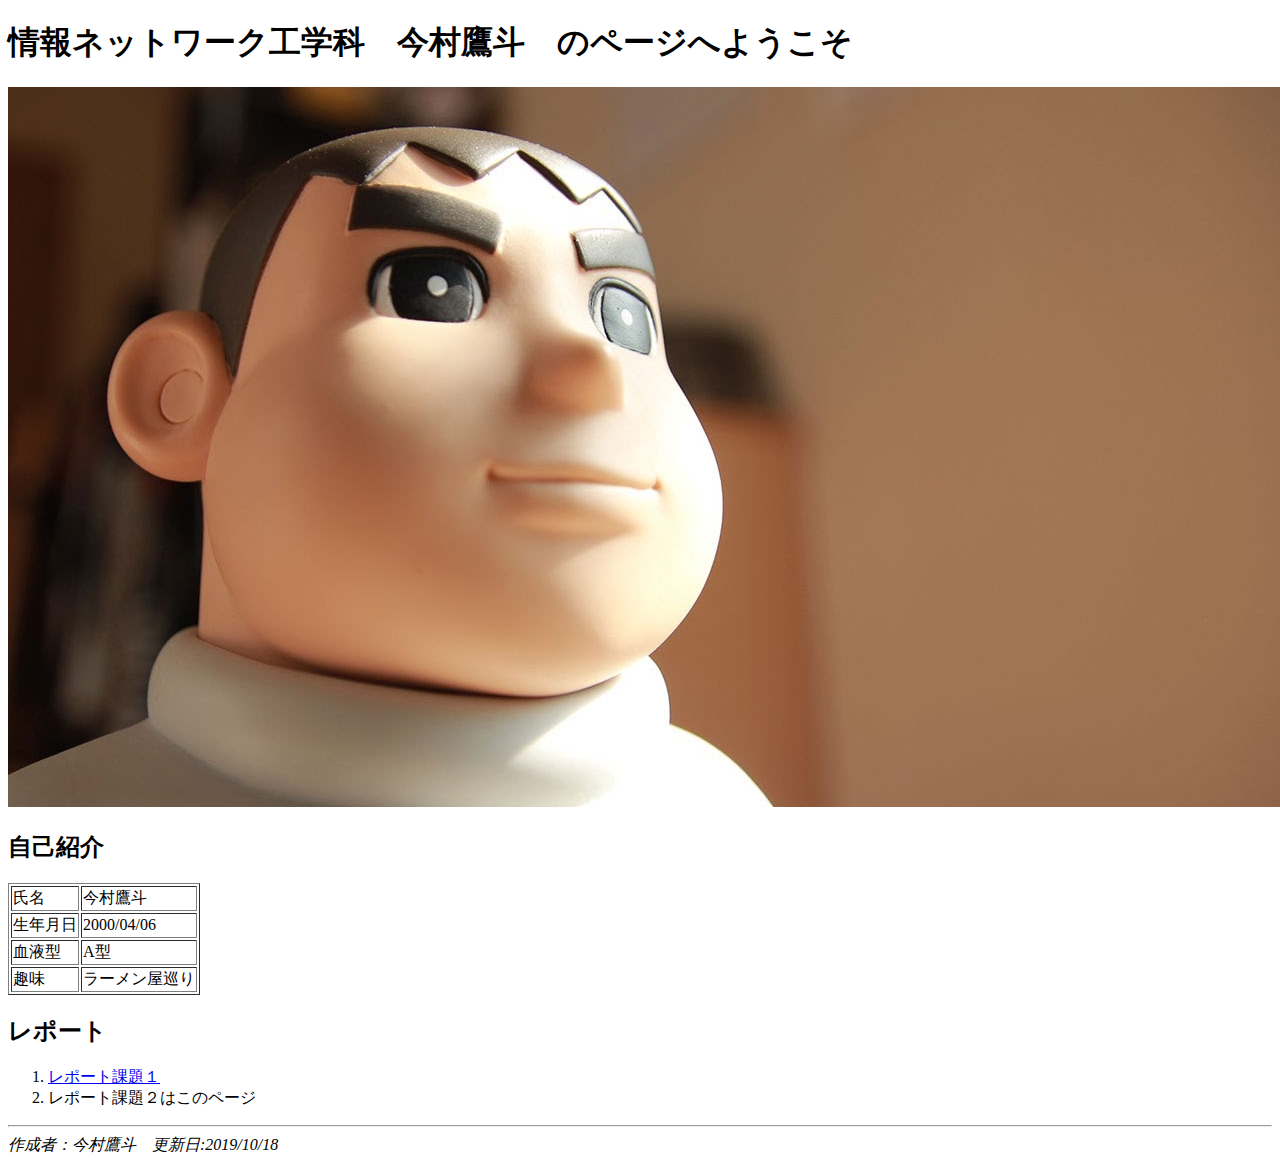
<file: index.html>
<!--今村鷹斗のHTML-->
<!doctype html>
<html>
     <head>
      <meta charset="utf-8">
      <title>トップページ（課題２）</title>
         
    </head>
    <body>
        
        <h1>情報ネットワーク工学科　今村鷹斗　のページへようこそ</h1>
        
        <p>
        <img src="images/maxresdefault.jpg"alt="読み込めないよ">
        </p>
            
        <h2>
        自己紹介
        </h2>
        
        <!--表-->
        <table border="1">
            <tr>
                <td>氏名</td>
                <td>今村鷹斗</td>
            </tr>
            
            <tr>
                <td>生年月日</td>
                <td>2000/04/06</td>
            </tr>
            
            <tr>
                <td>血液型</td>
                <td>A型</td>
            </tr>
            
            <tr>
                <td>趣味</td>
                <td>ラーメン屋巡り</td>
            </tr>
        </table>
        
        <h2>レポート</h2>
        
        <ol>
            <li>
            <a href="kadai1.html">レポート課題１</a>
            </li>    
        
        
        <li>
        レポート課題２はこのページ
        </li>
        </ol>
        <!--水平線-->
        <hr>
        <address> 作成者：今村鷹斗　更新日:2019/10/18</address>
    </body>

</html>
</file>
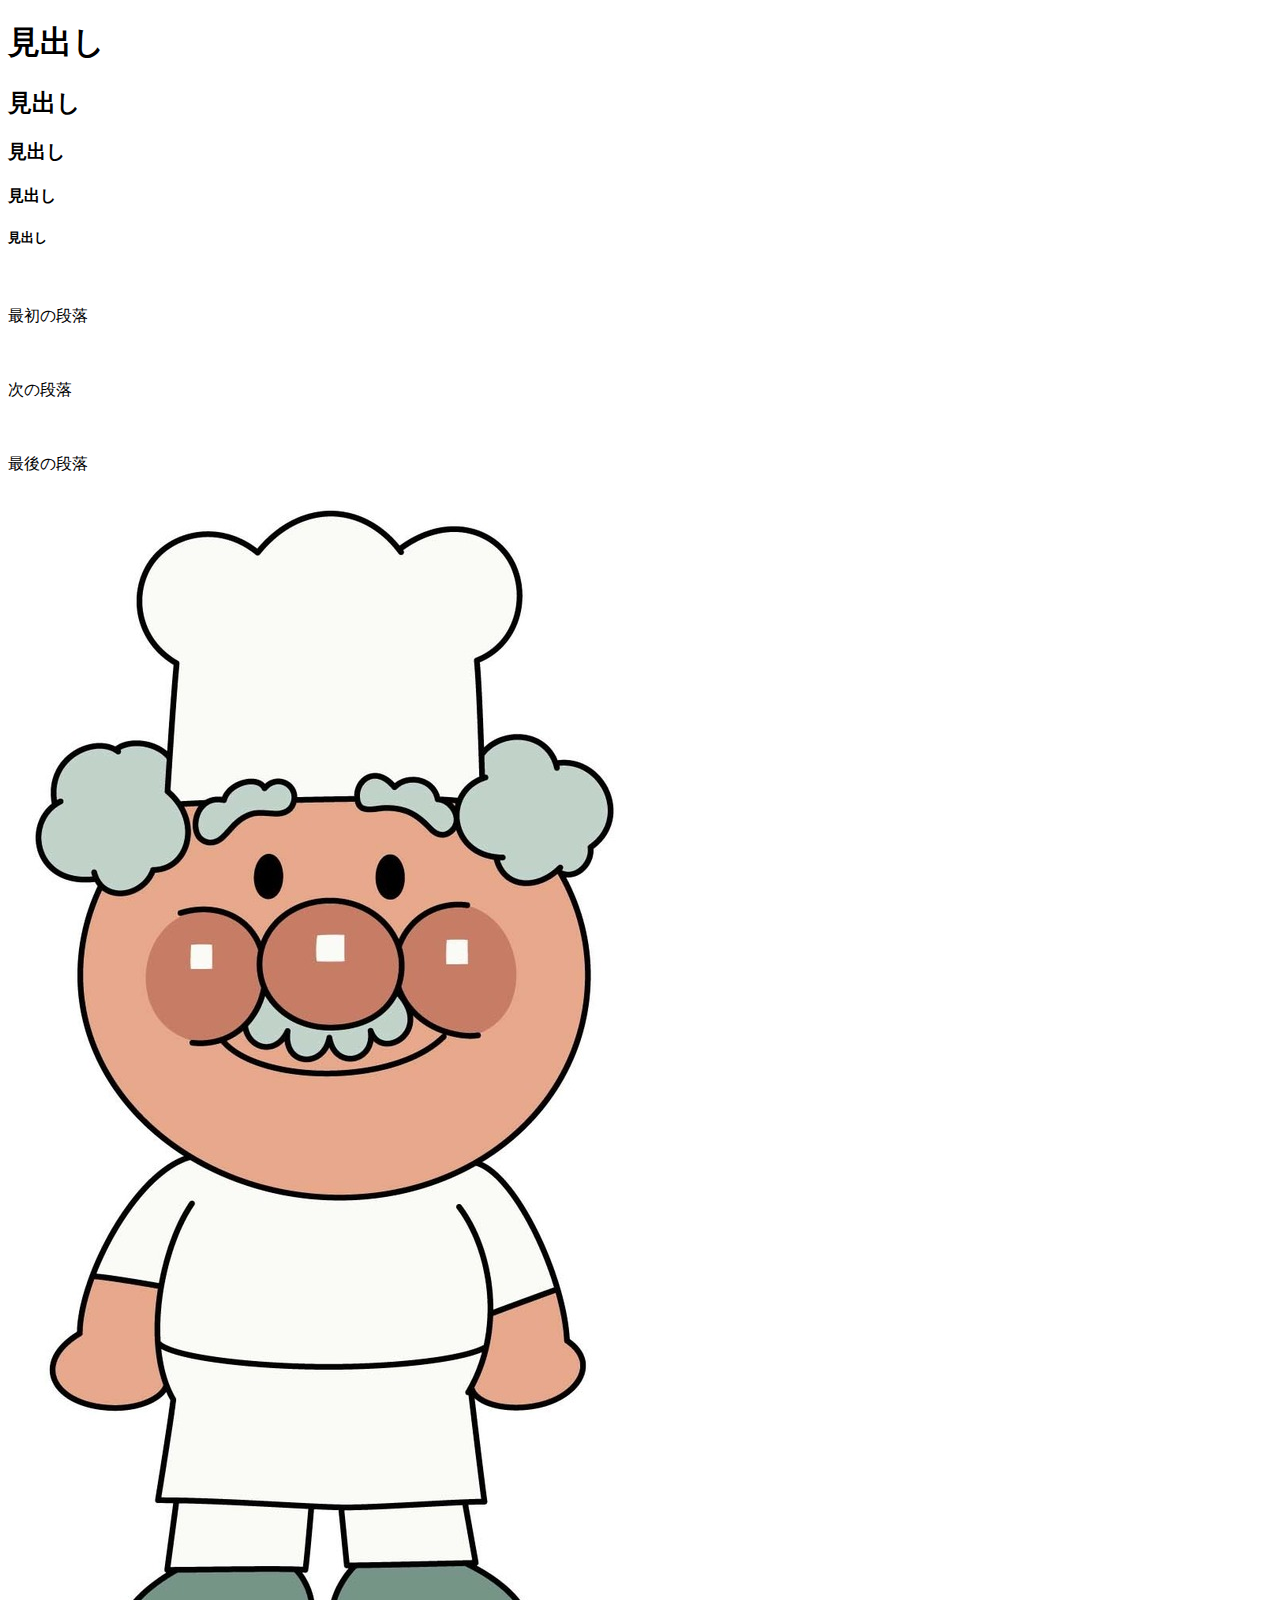
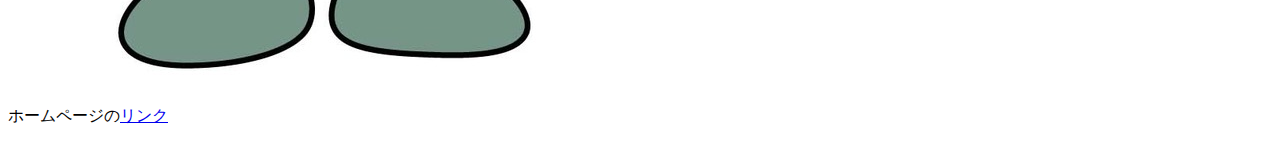
<file: enshu02.html>
<!--今村鷹斗のHTML-->
<!doctype html>
<html>
     <head>
      <meta charset="utf-8">
      <title>演習1</title>
         
    </head>
    <body>
       <h1>見出し</h1>
       <h2>見出し</h2>
       <h3>見出し</h3>
       <h4>見出し</h4>
       <h5>見出し</h5>    

    　　<p>最初の段落</p>
    　　<p>次の段落</p>
    　　<p>最後の段落</p>
        
        <p>
        <img src="images/441178.jpg" alt="読み込めないとき出る">
        </p>
        
        <p>
        ホームページの<a href="https://www.kurume-it.ac.jp">リンク</a>
        </p>
        
        
    </body>

</html>
</file>
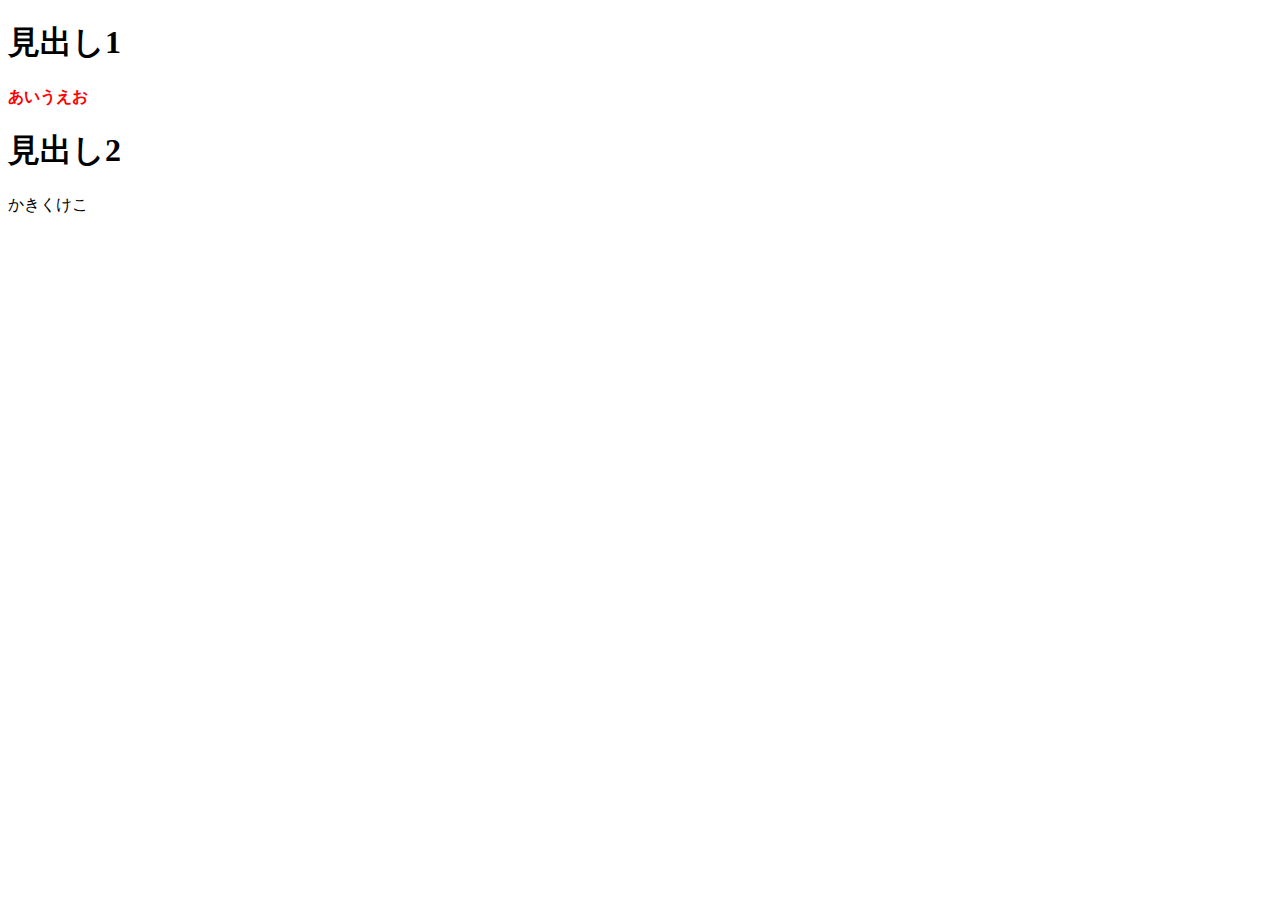
<file: enshu03_direct.html>
<!--今村鷹斗のHTML-->
<!doctype html>
<html>
     <head>
      <meta charset="utf-8">
      <title>タイトル</title>
         
    </head>
    <body>
      <h1>見出し1</h1>
      <p style="color: red;font-weight: bold;">
        あいうえお
      </p>
        
      <h1>見出し2</h1>
      <p>
        かきくけこ
      </p>
    </body>

</html>
</file>
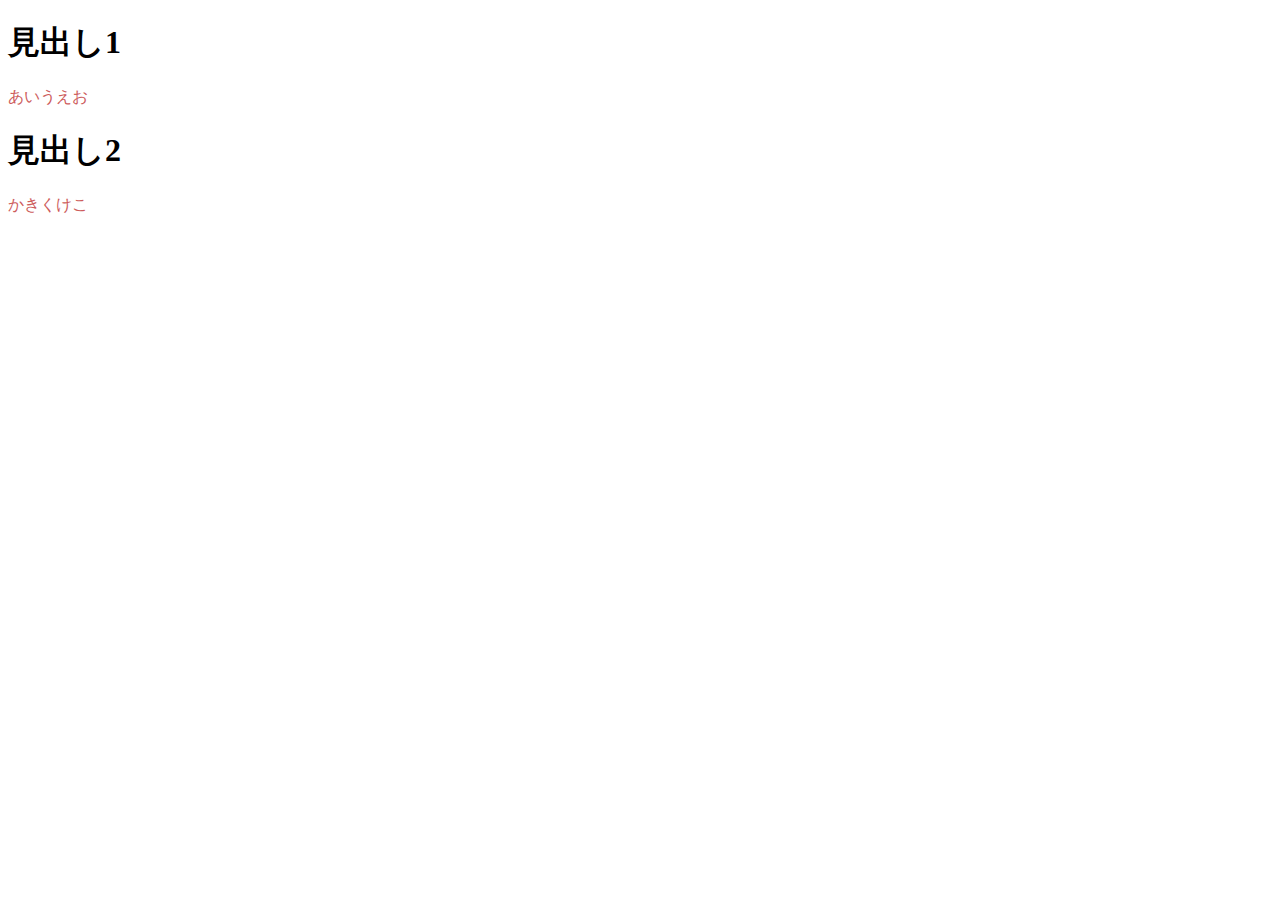
<file: enshu03_head.html>
<!--今村鷹斗のHTML-->
<!doctype html>
<html>
     <head>
      <meta charset="utf-8">
      <title>タイトル</title>
         <style>
             p{
                 color: indianred;
         </style>
         
    </head>
    <body>
      <h1>見出し1</h1>
      <p>
        あいうえお
      </p>
        
      <h1>見出し2</h1>
      <p>
        かきくけこ
      </p>
    </body>

</html>
</file>
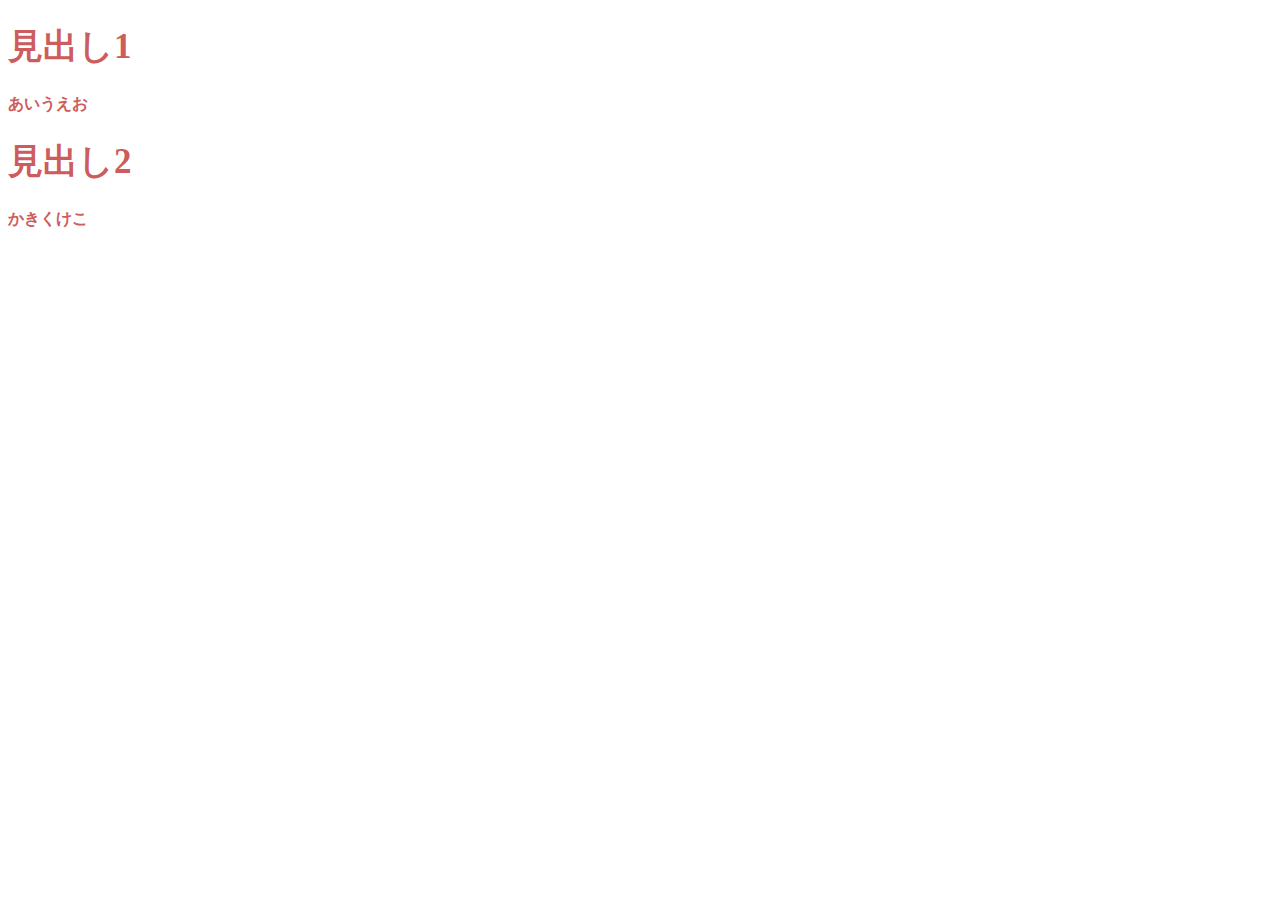
<file: enshu03_load.html>
<!--今村鷹斗のHTML-->
<!doctype html>
<html>
     <head>
      <meta charset="utf-8">
      <title>タイトル</title>
      <link rel="stylesheet" type="text/css" href="css/enshu03.css">
         
    </head>
    <body>
      <h1>見出し1</h1>
      <p>
        あいうえお
      </p>
        
      <h1>見出し2</h1>
      <p>
        かきくけこ
      </p>
    </body>

</html>
</file>
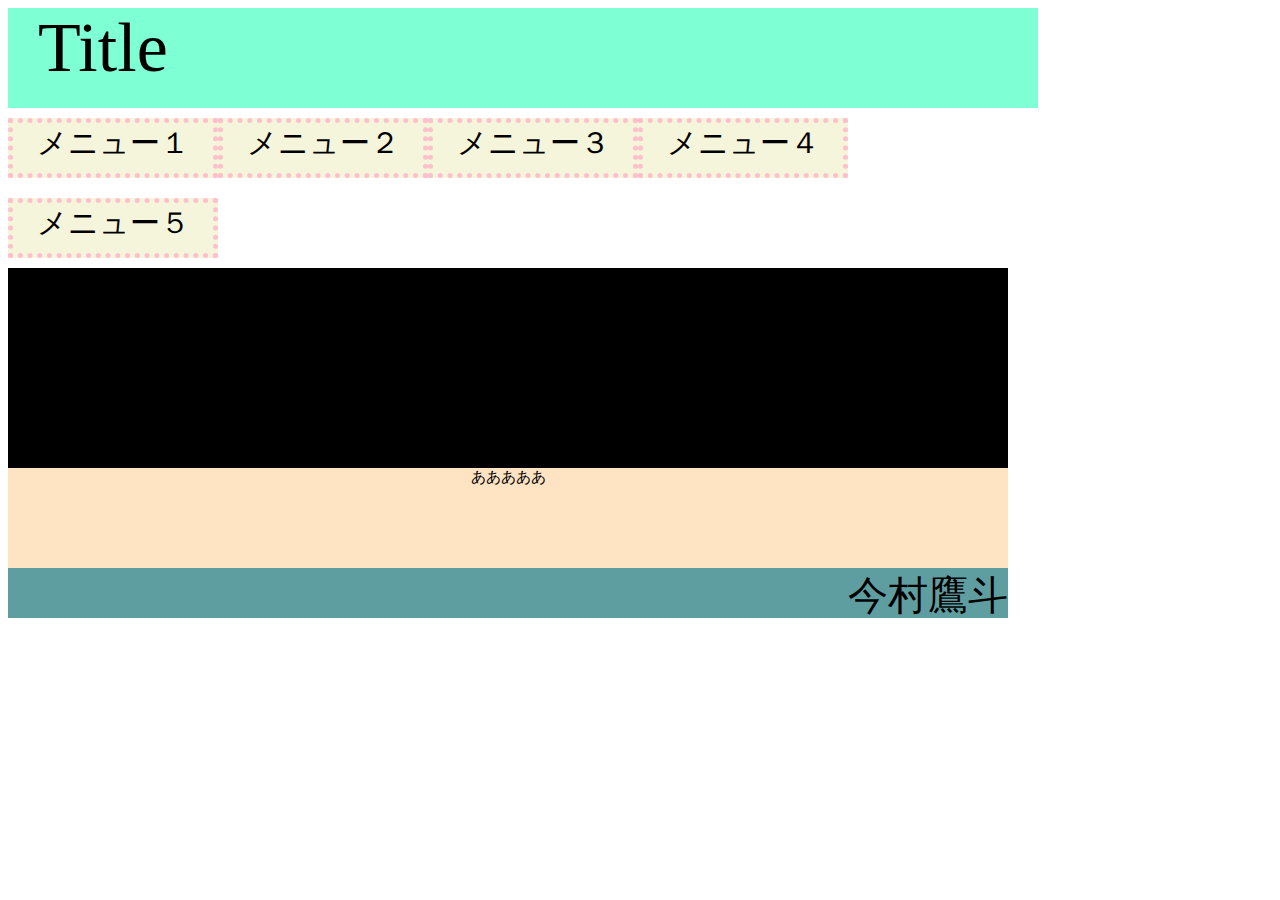
<file: enshu10.html>
<!--今村鷹斗のHTML-->
<!doctype html>
<html>
     <head>
      <meta charset="utf-8">
      <title>演習１０</title>
      <link rel="stylesheet" type="text/css" href="css/enshu10.css">
         
    </head>
    <body>
        
        <div class="title">
        Title
        </div>
      
        <div class="menu">
            <span class="menuitem">
            メニュー１
            </span>
            <span class="menuitem">
            メニュー２
            </span>
            <span class="menuitem">
            メニュー３
            </span>
            <span class="menuitem">
            メニュー４
            </span>
            <span class="menuitem">
            メニュー５
            </span>
        </div>
        
        <div class="images">
            <span class="image1">
            画像１
            </span>
            <span class="image2">
            画像２
            </span>
            <span class="image1">
            画像３
            </span>
        
        </div>
        
        <div class="article">
        あああああ
        </div>
        
        <div class="footer">
        今村鷹斗
        </div>
        
    </body>

</html>
</file>
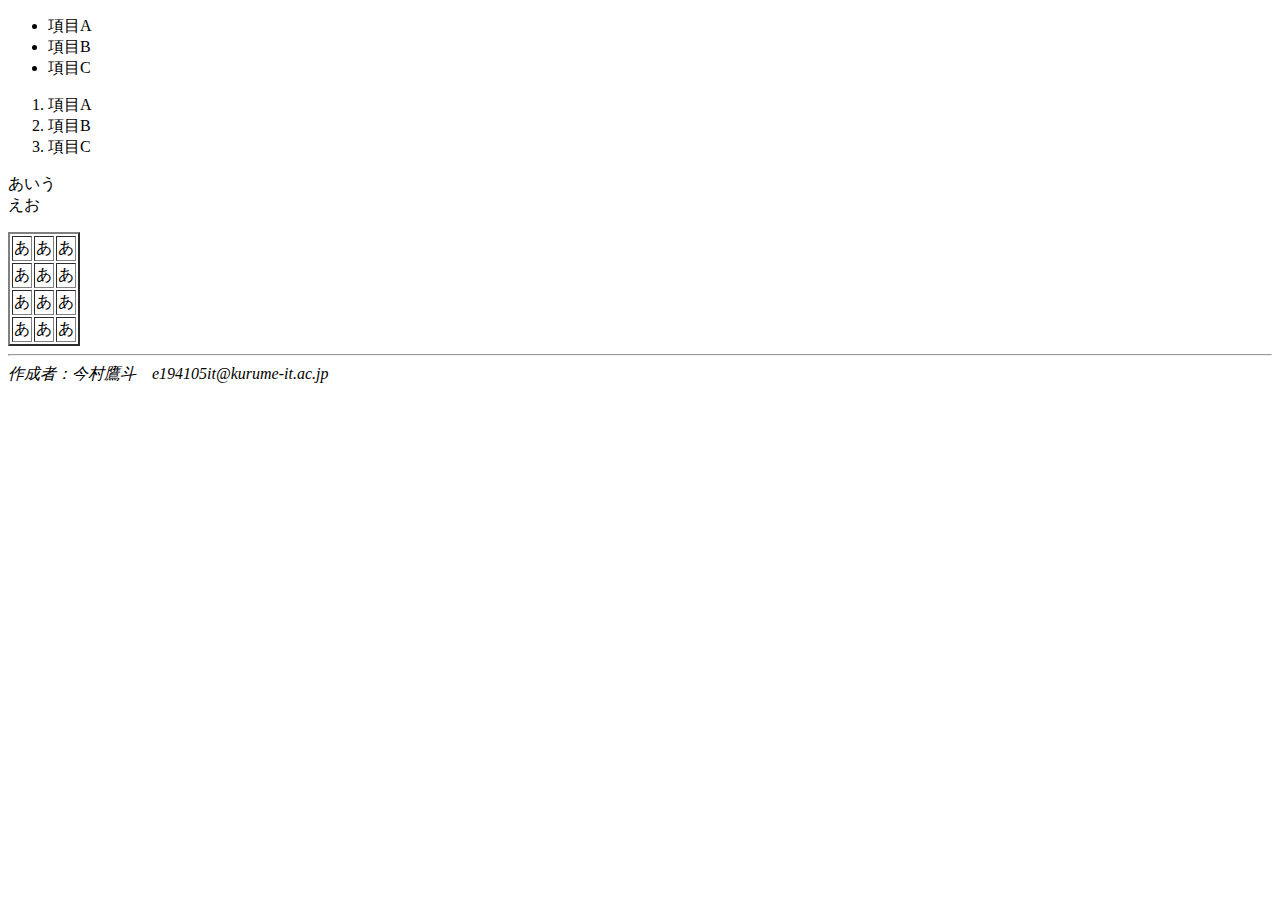
<file: enshu4.html>
<!--今村鷹斗のHTML-->
<!doctype html>
<html>
     <head>
      <meta charset="utf-8">
      <title>タイトル</title>
         
    </head>
    <body>
        <!--箇条書きリスト-->
      <ul>
        <li>項目A</li>
        <li>項目B</li>
        <li>項目C</li>
      </ul>
        
           <!--番号付き箇条書きリスト-->
      <ol>
        <li>項目A</li>
        <li>項目B</li>
        <li>項目C</li>
      </ol>
        
        <!--改行-->
        <p>
        あいう<br>えお
        </p>
        
        <!--表-->
        <table border="2">
            <tr>
                <td>あ</td>
                <td>あ</td>
                <td>あ</td>
            </tr>
            
            <tr>
                <td>あ</td>
                <td>あ</td>
                <td>あ</td>
            </tr>
            
            <tr>
                <td>あ</td>
                <td>あ</td>
                <td>あ</td>
            </tr>
            
            <tr>
                <td>あ</td>
                <td>あ</td>
                <td>あ</td>
            </tr>
        </table>
        
        
        <!--水平線-->
        <hr>
        <address>作成者：今村鷹斗　e194105it@kurume-it.ac.jp</address>
    </body>

</html>
</file>
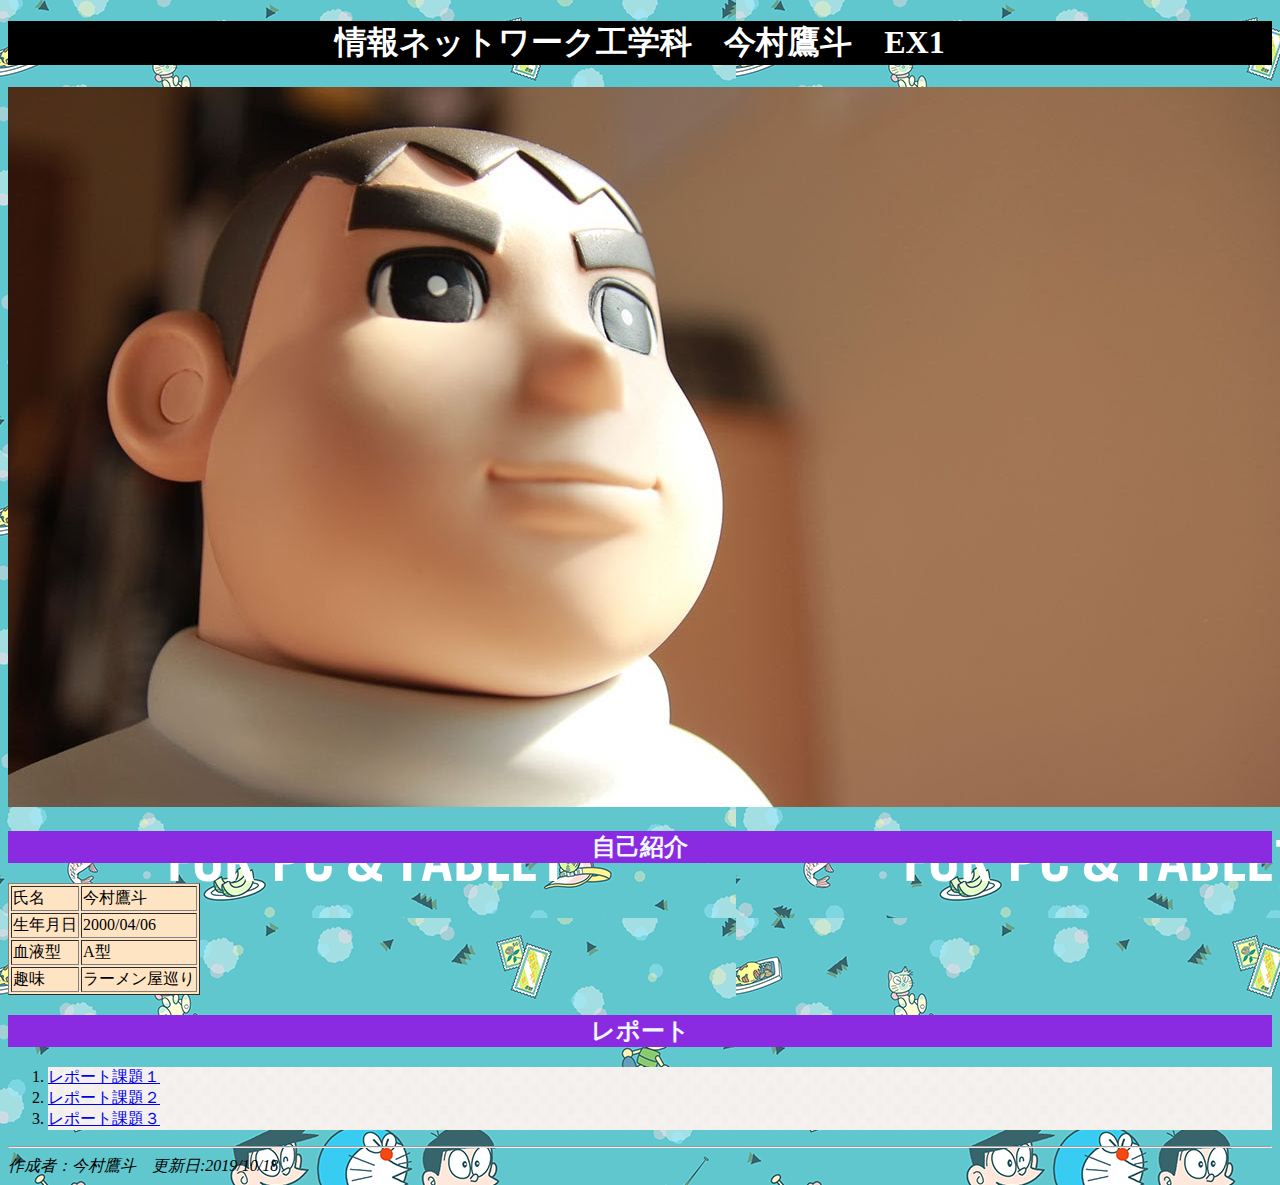
<file: ex1.html>
<!--今村鷹斗のHTML-->
<!doctype html>
<html>
     <head>
      <meta charset="utf-8">
      <title>トップページ（課題２）</title>
      <link rel="stylesheet" type="text/css" href="css/ex1.css"> 
    </head>
    <body>
        
        <h1>情報ネットワーク工学科　今村鷹斗　EX1</h1>
        
        <p>
        <img src="images/maxresdefault.jpg"alt="読み込めないよ">
        </p>
            
        <h2>
        自己紹介
        </h2>
        
        <!--表-->
        <table border="1">
            <tr>
                <td>氏名</td>
                <td>今村鷹斗</td>
            </tr>
            
            <tr>
                <td>生年月日</td>
                <td>2000/04/06</td>
            </tr>
            
            <tr>
                <td>血液型</td>
                <td>A型</td>
            </tr>
            
            <tr>
                <td>趣味</td>
                <td>ラーメン屋巡り</td>
            </tr>
        </table>
        
        <h2>レポート</h2>
        
        <ol>
            <li>
            <a href="kadai1.html">レポート課題１</a>
            </li>    
        
        
        <li>
    <a href="index.html">レポート課題２</a>
        </li>
            
            <li>
            <a href="kadai3.html">レポート課題３</a>
            </li>
        </ol>
        <!--水平線-->
        <hr>
        <address> 作成者：今村鷹斗　更新日:2019/10/18</address>
    </body>

</html>
</file>
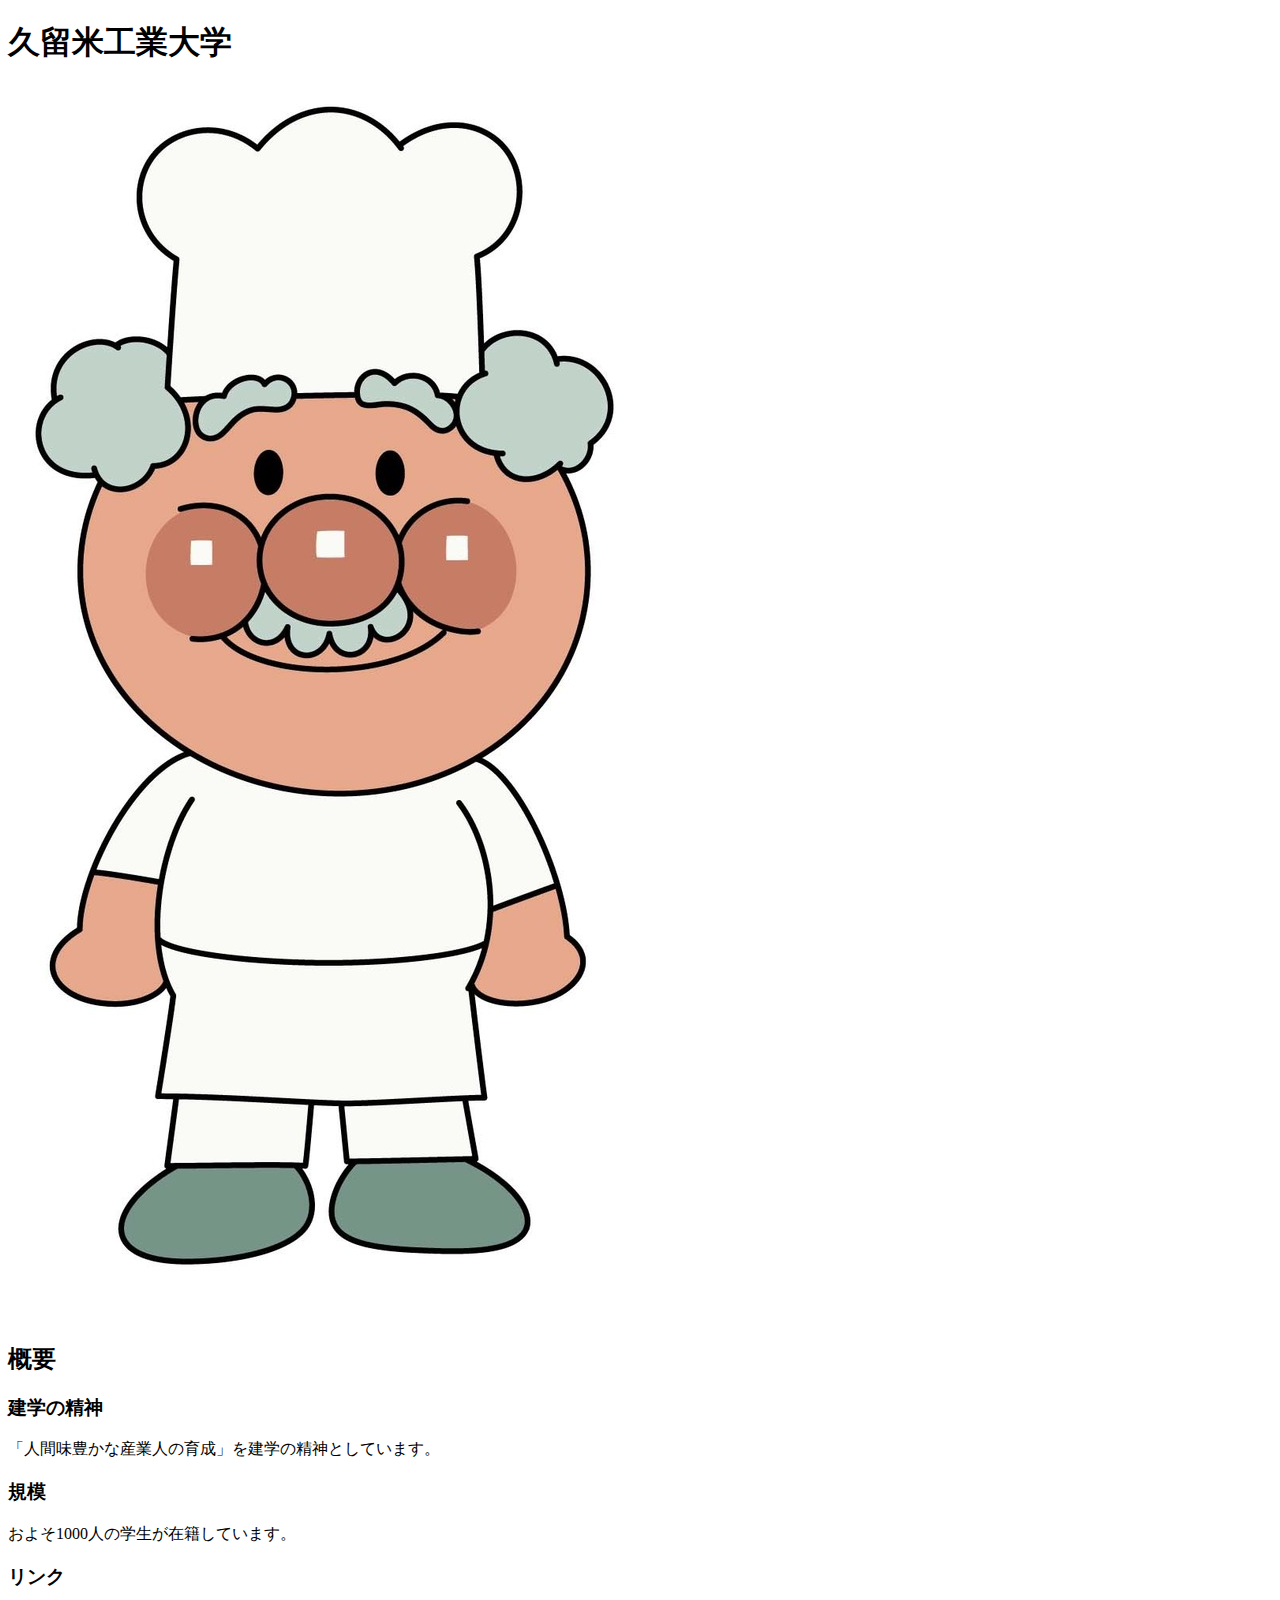
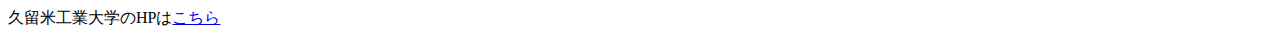
<file: kadai1.html>
<!--今村鷹斗のHTML-->
<!doctype html>
<html>
     <head>
      <meta charset="utf-8">
      <title>課題1</title>
         
    </head>
    <body>
       <h1>久留米工業大学</h1>
        
        <p>
        <img src="images/441178.jpg" alt="読み込めないとき出る">
        </p>
        
    　　<h2>概要</h2>
        <h3>建学の精神</h3>
        
        <p>
       「人間味豊かな産業人の育成」を建学の精神としています。
        </p>
        
       <h3>規模</h3>
        
        <p>
        およそ1000人の学生が在籍しています。
        </p>
        
       <h3>リンク</h3>    
        
        <p>
        久留米工業大学のHPは<a href="https://www.kurume-it.ac.jp">こちら</a>
        </p>
        
        
    </body>

</html>
</file>
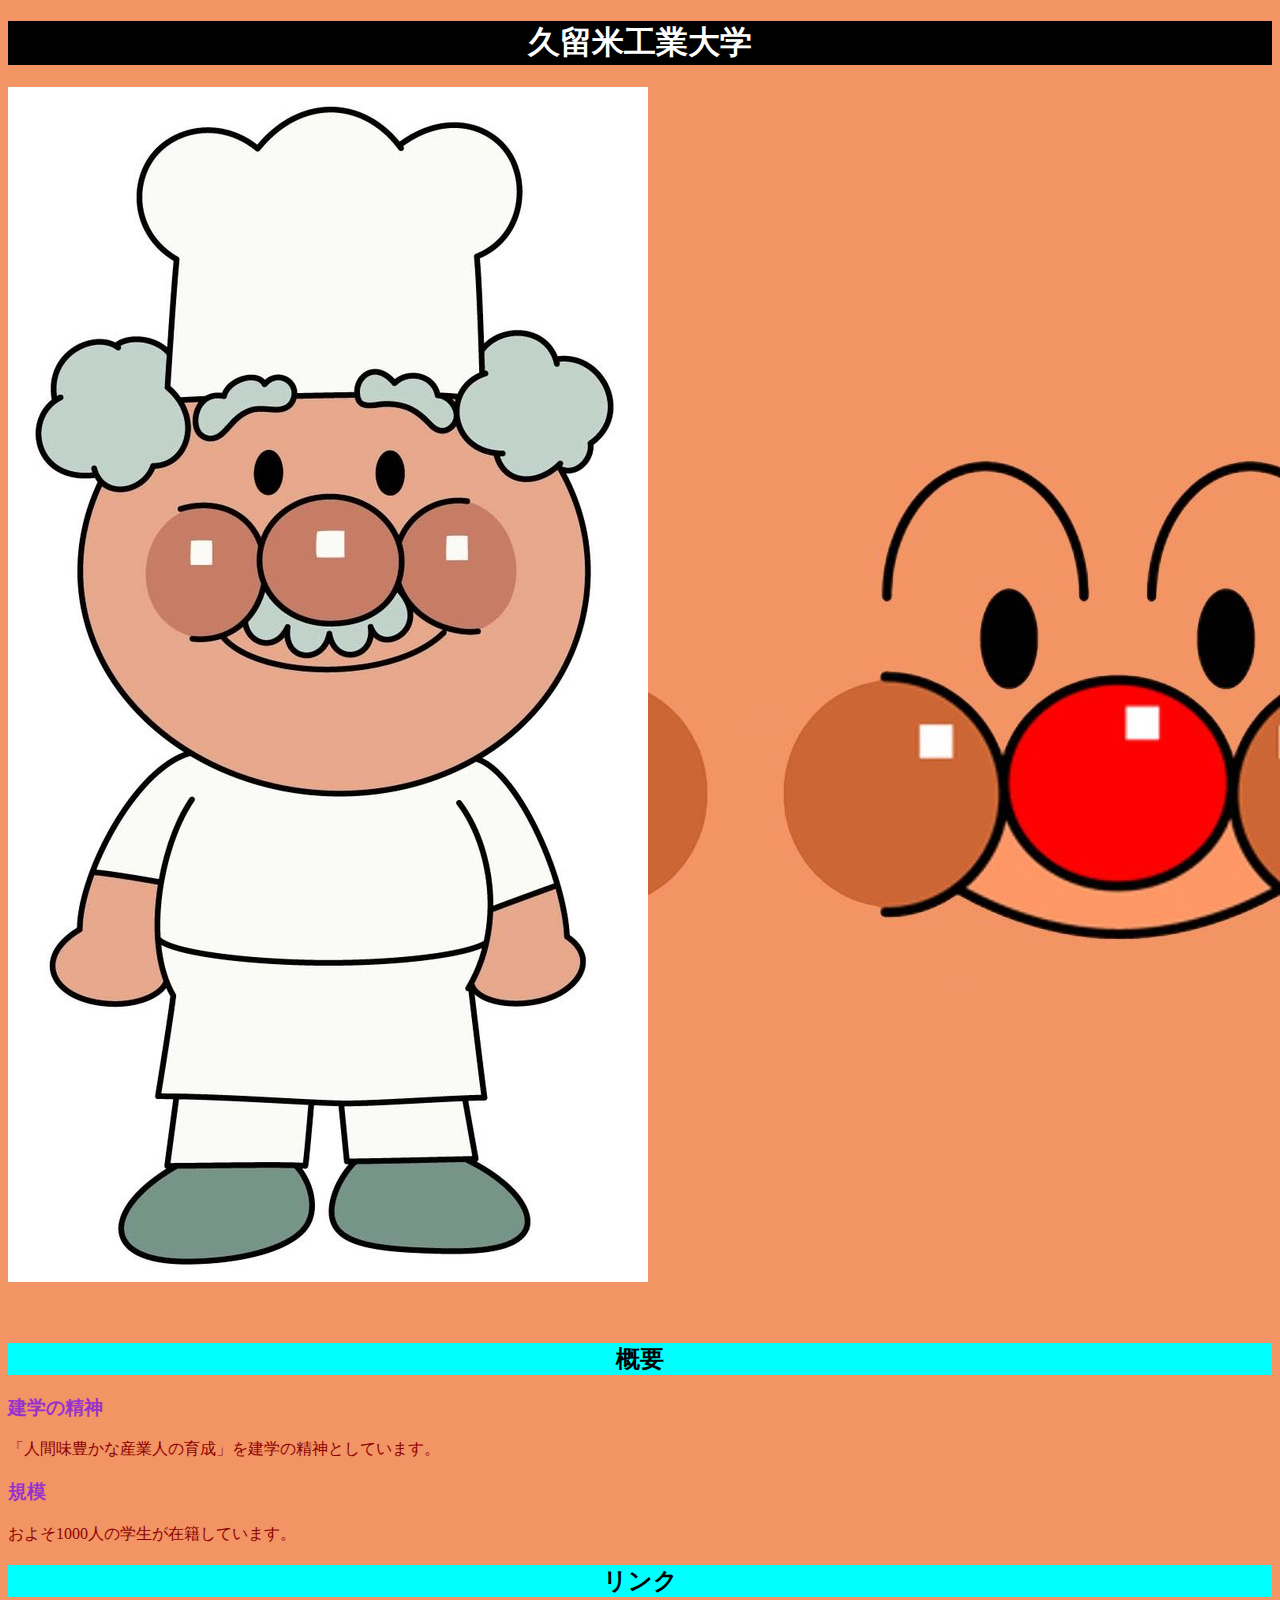
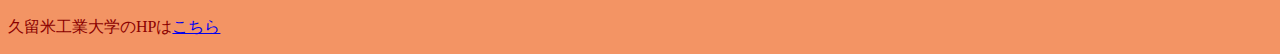
<file: kadai3.html>
<!--今村鷹斗のHTML-->
<!doctype html>
<html>
     <head>
      <meta charset="utf-8">
      <title>課題1</title>
      <link rel="stylesheet" type="text/css" href="css/kadai3.css">
    </head>
    <body>
       <h1>久留米工業大学</h1>
        
        <p>
        <img src="images/441178.jpg" alt="読み込めないとき出る">
        </p>
        
    　　<h2>概要</h2>
        <h3>建学の精神</h3>
        
        <p>
       「人間味豊かな産業人の育成」を建学の精神としています。
        </p>
        
       <h3>規模</h3>
        
        <p>
        およそ1000人の学生が在籍しています。
        </p>
        
       <h2>リンク</h2>    
        
        <p>
        久留米工業大学のHPは<a href="https://www.kurume-it.ac.jp">こちら</a>
        </p>
        
        
    </body>

</html>
</file>
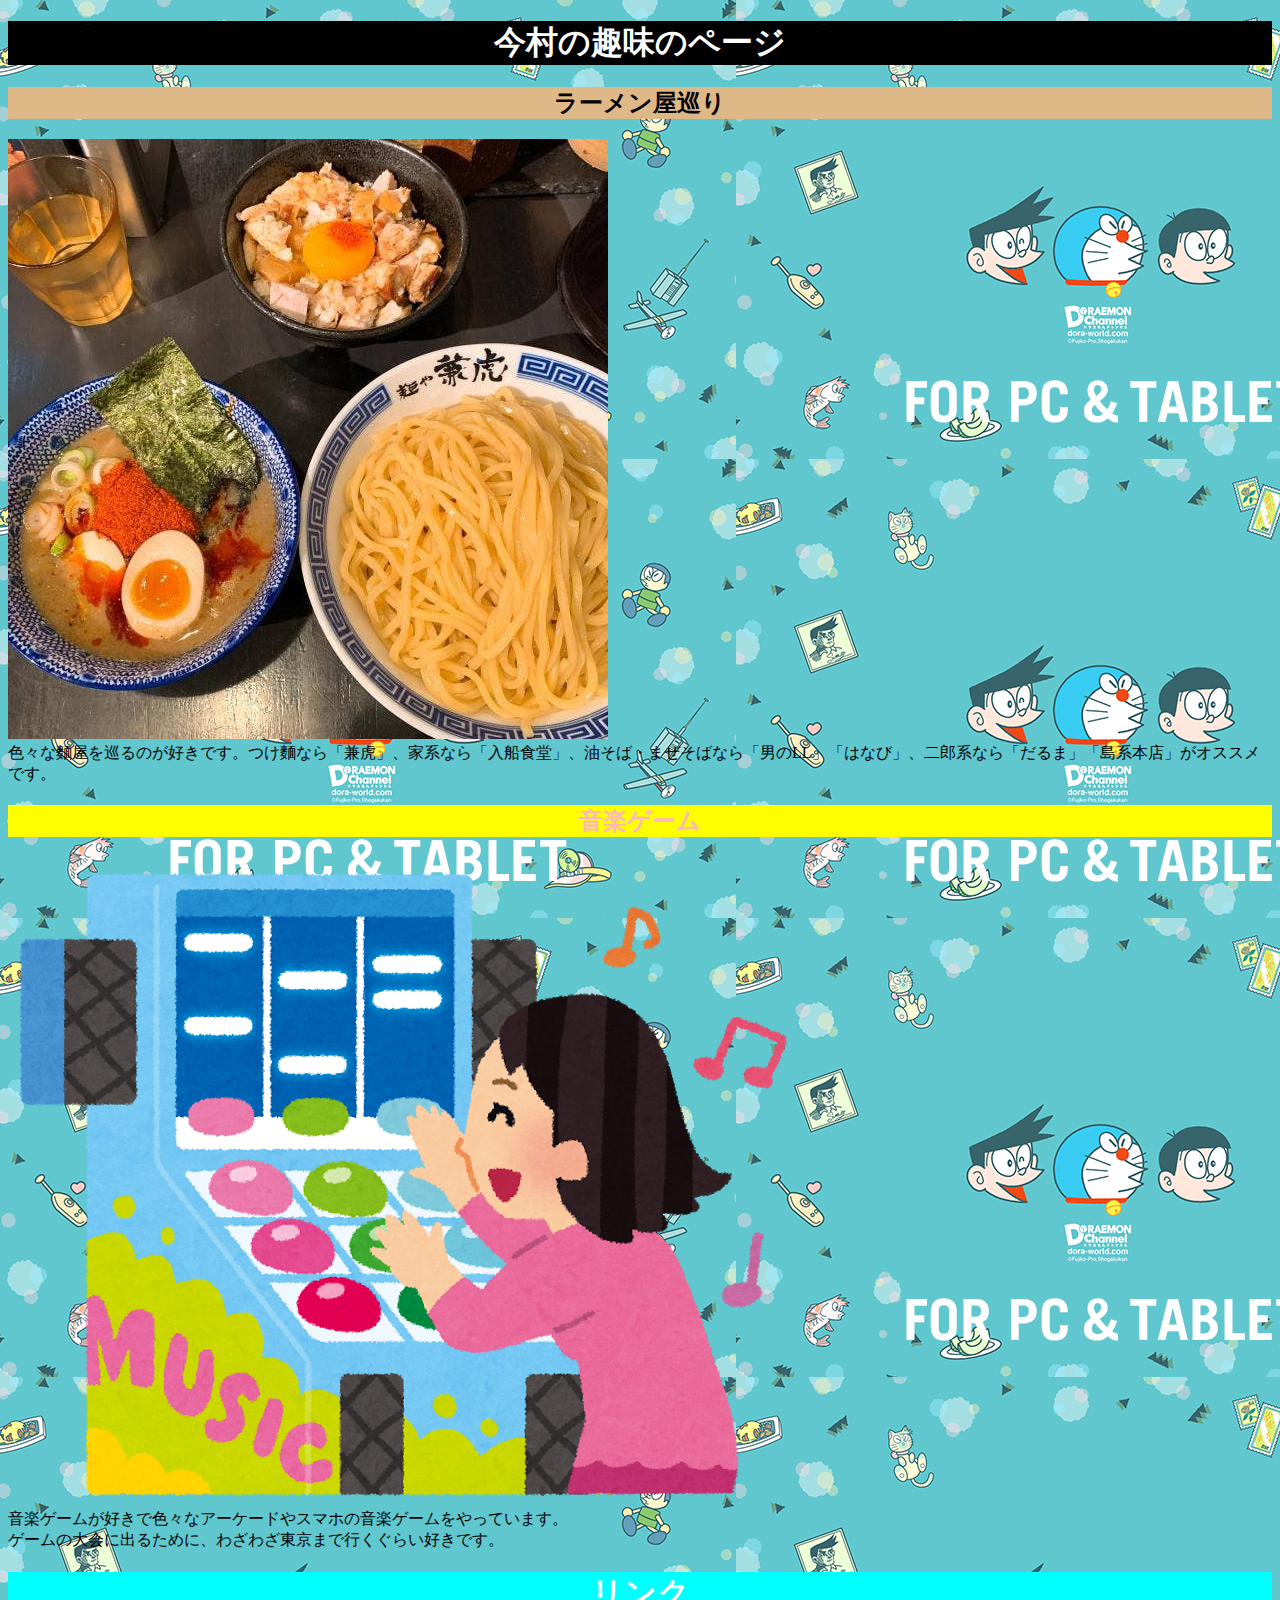
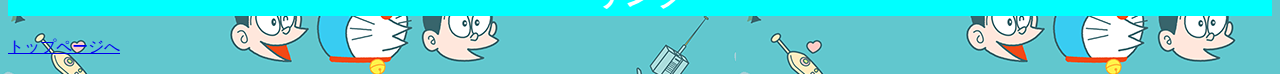
<file: kadai4.html>
<!--今村鷹斗のHTML-->
<!doctype html>
<html>
     <head>
      <meta charset="utf-8">
      <title>課題４</title>
      <link rel="stylesheet" type="text/css" href="css/enshu09.css">   
    </head>
    <body>
      
        <h1 class="top">
        今村の趣味のページ
        </h1>
        
        <h2 class="midashi1">
        ラーメン屋巡り
        </h2>
        <p>
            <img src="images/kanetora.jpg" alt="読み込めません">
        <br>  
        色々な麵屋を巡るのが好きです。つけ麵なら「兼虎」、家系なら「入船食堂」、油そば・まぜそばなら「男のLL」「はなび」、二郎系なら「だるま」「島系本店」がオススメです。
        </p>
        
        <h2 class="midashi2">
        音楽ゲーム
        </h2>
        <P>
        <img src="images/game_music_otoge.png" alt="読み込めません">
        <br>
        音楽ゲームが好きで色々なアーケードやスマホの音楽ゲームをやっています。
        <br>ゲームの大会に出るために、わざわざ東京まで行くぐらい好きです。
        </P>
        
        <h1 class="link">
        リンク
        </h1>
        <p>
        <a href="index.html">トップページへ</a>
        </p>
        
    </body>

</html>
</file>
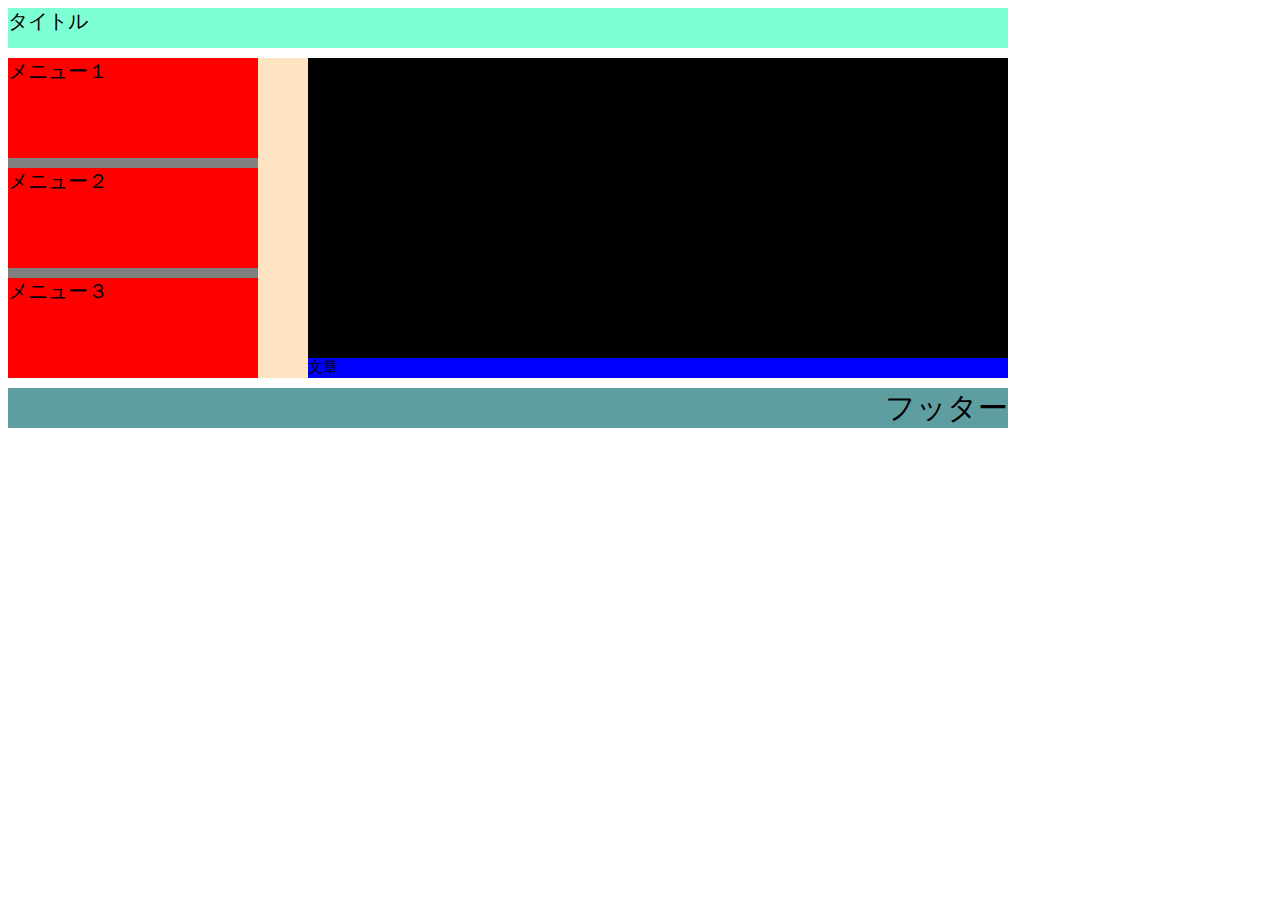
<file: kadai5.html>
<!--今村鷹斗のHTML-->
<!doctype html>
<html>
     <head>
      <meta charset="utf-8">
      <title>課題５</title>
      <link rel="stylesheet" type="text/css" href="css/kadai5.css">
         
    </head>
    <body>
        <div class="title">
        タイトル
        </div>
      
            
        <div class="article">
           <div class="left">
            メニュー
               <div class="menu1">
               メニュー１
               </div>
               <div class="menu2">
               メニュー２
               </div>
               <div class="menu3">
               メニュー３
               </div>
           </div>
           <div class="right">
            画像
               <div class="image">
               画像
               </div>
               <div class="sentence">
               文章
               </div>
           </div>
            
        </div>   
        
        
        <div class="footer">
        フッター
        </div>
        
         
        
    </body>

</html>
</file>
<file: css/enshu03.css>
p{
    color: indianred;
    font-weight: bold;
}

h1{
    color: indianred;
    font-size: 35px;
    font-weight: bold;
}
</file>
<file: css/enshu10.css>
div.title{
    width: 1000px;
    height: 100px;
    background-color: aquamarine;
    text-align: left;
    font-size: 70px;
    padding-left: 30px;
}

div.article{
    width: 1000px;
    height: 100px;
    background-color: bisque;
    text-align: center;
    font-size: 15px;
}

div.footer{
    width: 1000px;
    height: 50px;
    background-color:cadetblue;
    text-align:right ;
    font-size: 40px;
}

span.menuitem{
    width: 200px;
    height: 50px;
    background-color: beige;
    display: inline-block;
    vertical-align: top;
    font-size: 30px;
    text-align: center;
    border: 5px dotted pink;
    margin: 10px 0px;
}

span.image1{
    width: 300px;
    height: 200px;
    background-color:black;
    display: inline-block;
    vertical-align: top;
    color: white;
}

span.image2{
    width: 400px;
    height: 200px;
    background-color: black;
    display: inline-block;
    vertical-align: top;
    color: white;
}

div.menu{
    width: 1000px;
    font-size: 0;
}

div.images{
    width: 1000px;
    font-size: 0;
}
</file>
<file: css/ex1.css>
h1{
   color: white;
   background-color: black;
   text-align: center
}
h2{
   background-color:blueviolet;
   text-align:center;
    color:aliceblue;
}
h3{
    color: aquamarine;
}
body{
    background-image:url(..//images/doraemon.png)
}
table{
    background-color: bisque;
}
li{
    background-image: url(..//images/BwfUfaqIgAEyMV2.jpg)
}
</file>
<file: css/kadai3.css>
h1{
    color: white;
    text-align: center;
  background-color: black;
}

h2{
    text-align: center;
    background-color: aqua;
}

h3{
    color: darkorchid;
}

p{
    color: darkred;
}

body{
    background-image: url(../images/anpanman.jpg);
}
</file>
<file: css/enshu09.css>
h1.top{
    color: white;
    background-color: black;
    text-align: center;
    font-family:serif;
}

h2.midashi1{
    color: black;
    background-color: burlywood;
    text-align: center;
    font-family:serif;
}

h2.midashi2{
    color: lightpink;
    background-color: yellow;
    text-align: center;
    font-family:serif;
}

h1.link{
    color: white;
    background-color: aqua;
    text-align: center;
    font-family:serif;
}

body{
    background-image:url(../images/doraemon.png)
}
</file>
<file: css/kadai5.css>
div.title{
    width: 1000px;
    height: 40px;
    background-color: aquamarine;
    text-align: left;
    font-size: 20px;
}

div.article{
    width: 1000px;
    height: 320px;
    background-color: bisque;
   margin: 10px 0px;
    font-size: 0;
}


div.footer{
    width: 1000px;
    height: 40px;
    background-color:cadetblue;
    text-align:right;
    font-size: 30px;
}

div.left{
    width: 250px;
    height: 320px;
    background-color:gray;
    display: inline-block;
    vertical-align: top;
    text-align: center;
    margin-right: 50px;
}

div.right{
    width: 700px;
    height: 320px;
    background-color: gray;
    display: inline-block;
    vertical-align: top;
    margin-left: 0px;
}

div.menu1{
    width: 250px;
    height: 100px;
    background-color: red;
    vertical-align: top;
    margin-bottom: 10px;  
    text-align: left;
    font-size: 20px;
}

div.menu2{
    width: 250px;
    height: 100px;
    background-color: red;
    vertical-align: top;
    margin-bottom: 10px; 
    text-align: left;
    font-size: 20px;
}

div.menu3{
    width: 250px;
    height: 100px;
    background-color: red;
    vertical-align: top;
    text-align: left;
    font-size: 20px;    
}

div.image{
    width: 700px;
    height: 300px;
    background-color: black;
    vertical-align: top;
}

div.sentence{
    width: 700px;
    height: 20px;
    background-color: blue;
    vertical-align: top;
    text-align: left;
    font-size: 15px;
}
</file>
